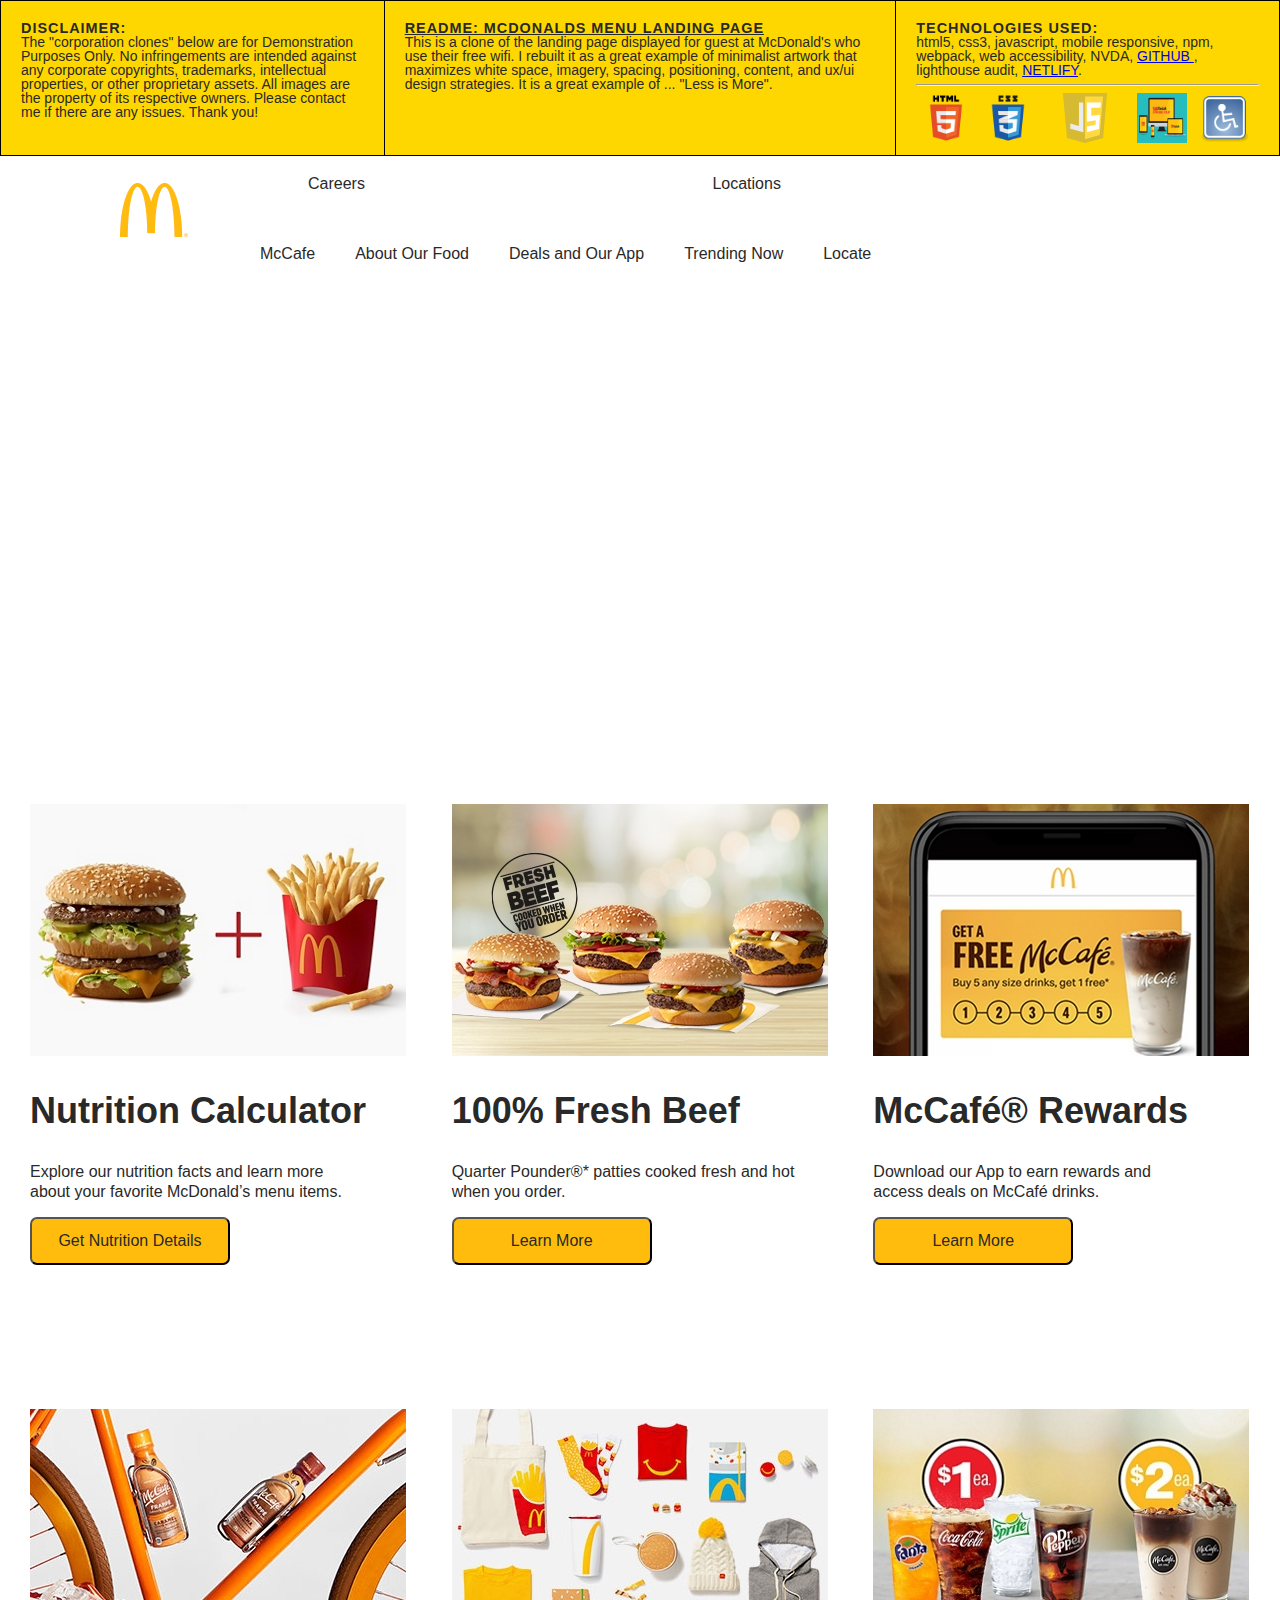
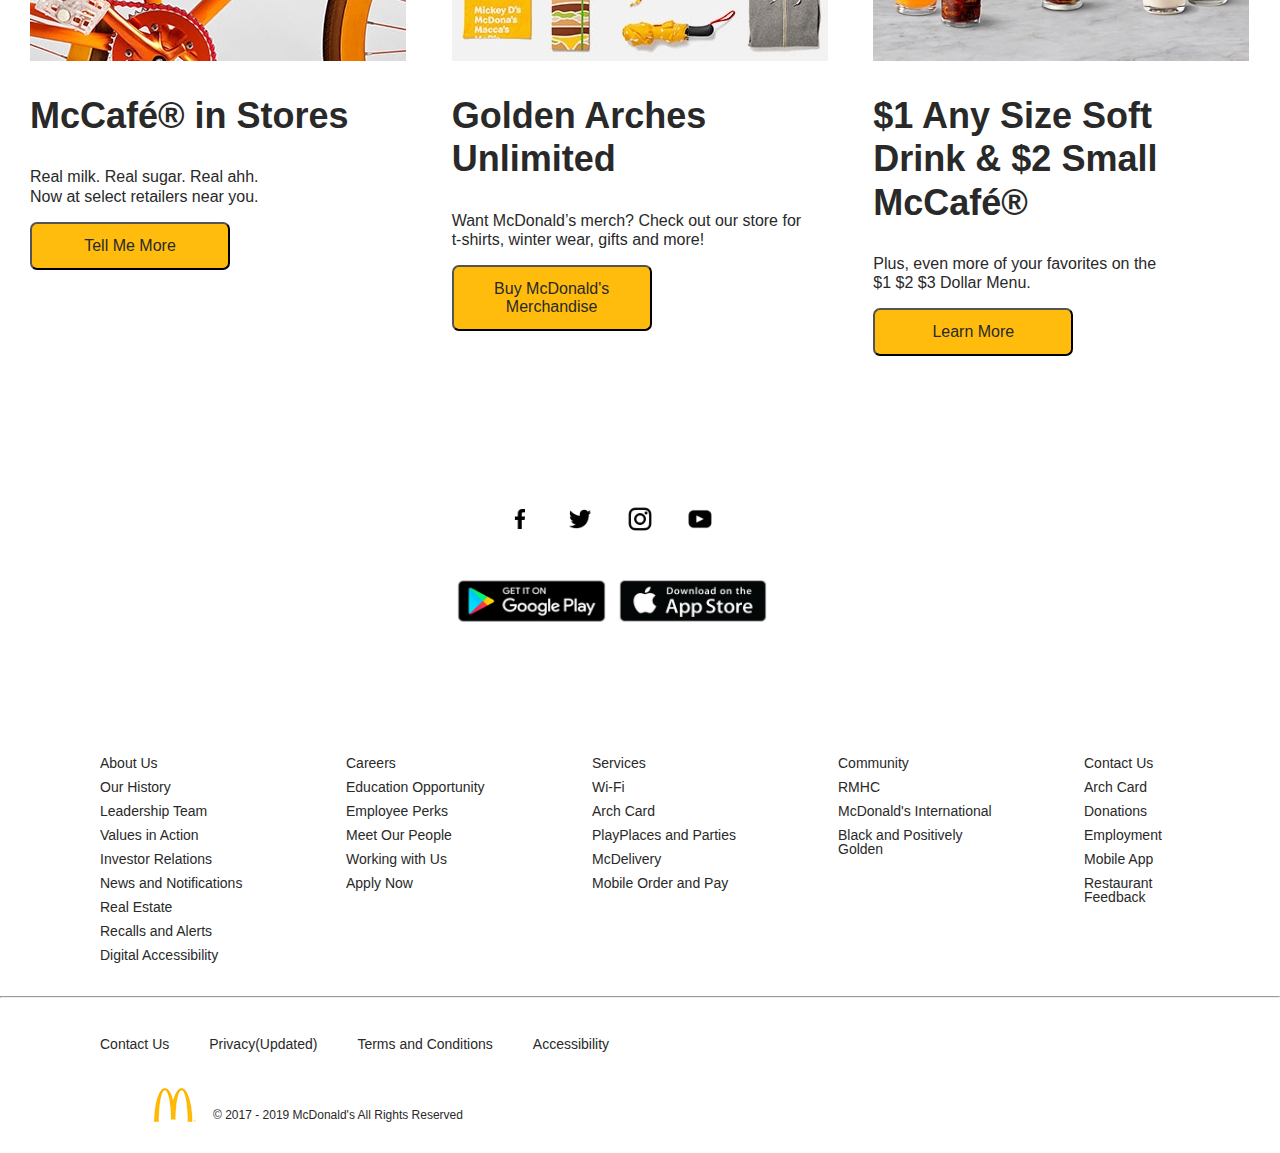
<file: index.html>
<!DOCTYPE html>
<html lang="en-US">
<head>
    <meta charset="utf-8">
    <meta name="viewport" content="width=device-width, initial-scale=1">
    <link rel="stylesheet" href="https://use.fontawesome.com/releases/v5.8.2/css/all.css" 
    integrity="sha384-oS3vJWv+0UjzBfQzYUhtDYW+Pj2yciDJxpsK1OYPAYjqT085Qq/1cq5FLXAZQ7Ay" 
    crossorigin="anonymous">
    <link rel="stylesheet" href="./public/css/main.css">     
                        <title>MCDONALDS MENU</title>
</head>


<body onload ="slider()">
<!-- begin disclaimer section -->
<tr>
    <td>
  <table tabindex="-1" class="disclaimer" width="100%" align="center" border="0" 
  cellspacing="0" cellpadding="0" style="background-color:gold; 
  text-align:left; margin:0; padding:0;">
  <tr>
      <td style="width:30%; text-align:left; 
      font-family:Arial, Helvetica, sans-serif; 
      font-size:14px; color:#292929;
      border:1px solid black; 
      padding:20px 20px 10px 20px; 
      vertical-align:auto;">
          <span style="font-weight:600; 
          font-size:.9rem; letter-spacing:1px;">
                DISCLAIMER: 
          </span>
          <br/>
          The "corporation clones" below are for Demonstration Purposes Only. No infringements are intended against any corporate copyrights, trademarks, intellectual properties, or other proprietary assets. All images are the property of its respective owners. Please contact me if there are any issues. Thank you!
      </td>  
      <td style="width:40%; text-align:left; 
      font-family:Arial, Helvetica, sans-serif; 
      font-size:14px; color:#292929;
      border:1px solid black; 
      padding:20px 20px 10px 20px; vertical-align:auto;">
            <span style="font-weight:600; 
            font-size:.9rem; letter-spacing:1px;
            text-decoration:underline;">
                  README: MCDONALDS MENU LANDING PAGE
            </span>
            <br/>
            This is a clone of the landing page displayed for guest at McDonald's who use their free wifi. I rebuilt it as a great example of minimalist artwork that maximizes white space, imagery, spacing, positioning, content, and ux/ui design strategies. It is a great example of ... "Less is More".
        </td>        
        <td style="width:30%; text-align:left; 
        font-family:Arial, Helvetica, sans-serif; 
        font-size:14px; color:#292929; 
        border:1px solid black; 
        padding:20px 20px 10px 20px; 
        vertical-align:auto;">
            <span style="font-weight:600; 
            font-size:.9rem; letter-spacing:1px;">
                  TECHNOLOGIES USED:
            </span>
            <br/>html5, css3, javascript, mobile responsive, npm, webpack, web accessibility, NVDA,
                  <a tabindex="-1" align="center" href="https://github.com/jerome-wilson-developer/landingpg_mcdonalds-menu" target="_blank">
                    GITHUB
                  </a>, lighthouse audit, 
                  <a tabindex="-1" href="https://mcdonalds-menu.netlify.com/" target="_blank">
                    NETLIFY</a>.
        <hr/>
        <a align="center" style="padding:5px 3px 5px 5px;">
          <img src="/public/img/icon-html5-png-128x128.png" 
          width="50" height="50" 
          alt="icon for html5"/>
        </a>
        <a align="center" style="padding:5px 3px 5px 5px;">
          <img src="/public/img/icon-css3-png-128x128.png" 
          width="50" height="50" 
          alt="icon for css3"/>
        </a>
        <a align="center" style="padding:2px 3px 5px 5px;">
          <img src="/public/img/tech-js-badge.svg" 
          width="80" height="50" 
          alt="icon for javascript"/>
        </a>
        <a align="center" style="padding:5px 3px 5px 5px;">
          <img src="/public/img/mobile-responsive-3devices-4.jpg" 
          width="50" height="50" 
          alt="icon for mobile responsive"/>
        </a>
        <a align="center" style="padding:5px 3px 5px 5px;">
          <img src="/public/img/icon-wai-aria-accessibility-png-128x128.png" 
          width="50" height="50" 
          alt="icon for web accessibility"/>
        </a>
    </td>
    </tr>
</table>
    </td>
</tr>
<!-- end disclaimer section -->
<!-- <hr/> -->
<!-- begin header navigation for the top-menu-1, top-menu-2, and the main-menu sections -->
<header tabindex="0" role="banner" class="header">
<!-- add mcdonald's golden arches logo -->
    <nav id="main-nav-wrapper" class="top-img-logo">
        <section role="logo">
            <a href="https://mcdonalds-menu.netlify.com/">                
                <img src="public/img/homepg-logo_108x108.jpg.png"/>
            </a>
        </section>
        <!-- begin top-menu-1 section -->
        <ul role="navigation" 
        aria-label="top-left-menu" 
        class="top-menu-1">
            <!-- <li style="color:gray">Language</li> -->
            <!-- <li style="color:gray">Sign Up for Email</li> -->
            <li><a href="https://careers.mcdonalds.com/main/">
                Careers
                </a>
            </li>
        </ul>
    <!-- end top-menu-1 section -->    
    <!-- begin top-menu-2 section -->
        <ul style="margin-left:300px;" role="navigation" 
        aria-label="top-right-menu" 
        class="top-menu-2">
            <li>
                <i class="fas fa-search" 
                style="margin-right: 20px;"></i>
            </li>
            <li>
                <a role="search" 
                href="https://www.mcdonalds.com/us/en-us/restaurant-locator.html" style="margin-left:-70px;">
                Locations
                </a>
            </li>
        </ul>
        <!-- end top-menu-2 section -->
    </nav>   


    <!-- begin main-menu section -->
    <nav class="main-menu">
        <ul role="navigation" aria-label = "main-menu">
            <li>
                <a role="link" href="https://www.mcdonalds.com/us/en-us/mccafe.html">
                    McCafe
                </a>
            </li>
            <li>
                <a role="link" href="https://www.mcdonalds.com/us/en-us/about-our-food.html">
                    About Our Food
                </a>
            </li>
            <li><a role="link" href="https://www.mcdonalds.com/us/en-us/deals.html">
            Deals and Our App</a></li>
            <li><a role="link" href="https://www.mcdonalds.com/us/en-us/whats-hot.html">
            Trending Now</a></li>
            <li><a role="link" href="https://www.mcdonalds.com/us/en-us/restaurant-locator.html">
            Locate</a></li>
        </ul>
    </nav>
</header>
<!-- end header navigation for the top-menu-1, top-menu-2, and the main-menu sections -->


<!-- begin placeholder for photo gallery slider -->
<section role="img" class="photo-gallery" 
style="margin:0px; padding:0px; text-align:center; 
transition:all .4s ease-in-out;">
<!-- .fade { opacity: 1; transition: opacity .25s ease-in-out;} -->
    <img id="slideshow" 
    width="" height="400" 
    alt=""/>
    <!-- alt="four images of mcdonald's menu items rotating"/> -->
</section>
<!-- end placeholder for photo gallery slider -->


<!-- begin the main-content section -->
<main id="main-content">
    <section role="main" class="row1to6-grid">
        <!-- begin two rows with six menu item choices section -->
        <div class="six-offers">
            <img class="img-row1" src="public/img/homepg_Nutrition_Calculator_760x508.jpg"
            alt="learn nutrition facts about menu items">
            <h2 class="h2header">
                Nutrition Calculator</h2>
            <p class="paragraph">
                Explore our nutrition facts and learn more 
                <br/>about your favorite McDonald’s menu items. 
            </p>
            <button><a href="https://www.mcdonalds.com/us/en-us/about-our-food/nutrition-calculator.html">
                Get Nutrition Details</a>
            </button>
        </div>        
        <div class="six-offers">
            <img class="img-row2" src="public/img/homepage_100-pure-beef.jpg"
            alt="learn nutrition facts about menu items">
            <h2 class="h2header">100% Fresh Beef</h2>
            <p class="paragraph">                        
                Quarter Pounder®* patties cooked fresh and hot 
                <br>when you order.
            </p>
            <button><a href="https://www.mcdonalds.com/us/en-us/about-our-food/fresh-beef.html">
                Learn More</a>
            </button>
        </div>
        <div class="six-offers">     
            <img class="img-row1" src="public/img/homepage_mccafe.jpg"
            alt="learn nutrition facts about menu items">
            <h2 class="h2header">
                McCafé® Rewards</h2>
            <p class="paragraph">
                Download our App to earn rewards and 
                <br/>access deals on McCafé drinks.  
            </p>
            <button><a href="https://www.mcdonalds.com/us/en-us/mccafe/rewards.html">
                Learn More</a>
            </button>
        </div>
        <div class="six-offers">               
            <img class="img-row2" src="public/img/homepg_StillLife_Bike_3col_376x252.jpg"
            alt="learn nutrition facts about menu items">
            <h2 class="h2header">McCafé® in Stores</h2>
            <p class="paragraph">
                Real milk. Real sugar. Real ahh. 
                <br/>Now at select retailers near you.
            </p>
            <button><a href="https://www.mcdonalds.com/us/en-us/mccafe-in-stores/on-the-go.html">
                Tell Me More</a>
            </button >
        </div>
        <div class="six-offers">
            <img class="img-row2" src="public/img/homepage_Golden-Arches.jpg"
            alt="learn nutrition facts about menu items">
            <h2 class="h2header">Golden Arches <br/>Unlimited</h2>
            <p class="paragraph">
                Want McDonald’s merch? Check out our store for 
                <br/>t-shirts, winter wear, gifts and more!
            </p>
            <button><a href="https://goldenarchesunlimited.com/">
                Buy McDonald's Merchandise</a>
            </button>
        </div>
        <div class="six-offers">            
            <div>
                <img class="img-row1" src="public/img/homepg_dollar_menu_760x508.jpg"
                alt="learn nutrition facts about menu items">
                <h2 class="h2header">$1 Any Size Soft Drink & $2 Small McCafé®</h2>
                <p class="paragraph">
                    Plus, even more of your favorites on the  
                    <br/>$1 $2 $3 Dollar Menu.
                </p>
                <button><a href="https://www.mcdonalds.com/us/en-us/full-menu/123dollarmenu.html">
                    Learn More</a>
                </button>
            </div>
        </div>
    </section>
    <!-- end two rows with six menu item choices section -->
    <!-- Begin social-media-icons-section and googleplay-apple-apps-download section -->
    <section class="six-social-media-icons">
        <!-- Begin 6-social-media-icons section -->        
        <ul class="six-footer-icon-links">
            <li class="six-footer-icon-links">
                <a role="link" href="http://facebook.com/McDonaldsUS" target="_blank">
                <img src="public/img/icons-black-no-bg-facebook.png" 
                width="40" height="40" alt="facebook-icon"/>
                </a>
            </li>
            <li class="6-footer-icon-links" style="padding:10px 10px;">
                <a role="link" href="https://twitter.com/intent/tweet?text=https://www.mcdonalds.com/us/en-us.html" target="_blank">
                <img src="public/img/icons-black-no-bg-twitter.png" 
                width="40" height="40" alt="twitter-icon"/>
                </a>
            </li>
            <li class="6-footer-icon-links" style="padding:10px 10px;">
                <a role="link" href="https://www.instagram.com/McDonalds/" target="_blank">
                <img src="public/img/icons-black-no-bg-instagram.png" 
                width="40" height="40" alt="instagram-icon"/>
                </a>
            </li>
            <li class="6-footer-icon-links" style="padding:10px 10px;">
                <a role="link" href="https://www.youtube.com/c/McDonalds" target="_blank">
                <img src="public/img/icons-black-no-bg-youtube.png" 
                width="40" height="40" alt="youtube-icon"/>
                </a>
            </li>
        </ul>
    </section>                   
    <!-- end 6-social-media-icons section -->   
    <!-- Begin googleplay-apple-download section -->
    <section role="complementary" 
    aria-label="begin google play and apple downloads choices" 
    class="two-download-icons">
        <article class="googleplay-apple-apps">
            <a role="link" href="https://play.google.com/store/apps/details?id=com.mcdonalds.app&hl=en">
                <img src="/public/img/badge-googleplay.png" 
                width="161" height="56" alt="googleplay-download"/>
            </a>        
            <a role="link" href="https://apps.apple.com/us/app/mcdonalds/id922103212">
                <img src="/public/img/badge-appleappstore.png" 
                width="161" height="56" alt="appleplay-download"/>
            </a>
        </article>
    <!-- end googleplay-apple-download section -->
    </section>
    <!-- end social-media-icons-section and googleplay-apple-apps-download section  -->
    </main>
    <!-- end the main-content section -->

<!-- begin footer section -->
<footer role="contentinfo" style="color:#292929; font-size:18px;">
    <section class="top-footer-menu">  
        <ul class="six-footer-menus">
            <li>
                About Us
            </li>
            <li>Our History</li>
            <li>Leadership Team</li>
            <li>Values in Action</li>
            <li>Investor Relations</li>
            <li>News and Notifications</li>
            <li>Real Estate</li>
            <li>Recalls and Alerts</li>
            <li>Digital Accessibility</li>
        </ul>
        <ul class="six-footer-menus" 
        style="color:#292929;">
            <li>
                Careers
            </li>
            <li>Education Opportunity</li>
            <li>Employee Perks</li>
            <li>Meet Our People</li>
            <li>Working with Us</li>
            <li>Apply Now</li>
        </ul>
        <ul class="six-footer-menus" 
        style="color:#292929;">
            <li>
                Services
            </li>
            <li>Wi-Fi</li>
            <li>Arch Card</li>
            <li>PlayPlaces and Parties</li>
            <li>McDelivery</li>
            <li>Mobile Order and Pay</li>
        </ul>
        <ul class="six-footer-menus" 
        style="color:#292929;">
            <li>
                Community
            </li>
            <li>RMHC</li>
            <li>McDonald's International</li>
            <li>Black and Positively Golden</li>
        </ul>
        <ul class="six-footer-menus" 
        style="color:#292929;">
            <li>
                Contact Us
            </li>
            <li>Arch Card</li>
            <li>Donations</li>
            <li>Employment</li>
            <li>Mobile App</li>
            <li>Restaurant <br/>Feedback</li>
        </ul>
    </section>
<hr/>
    <section class="main-footer-section" 
    style="color:#292929;">
        <ul class="main-footer-menu">
            <li><a href="https://www.mcdonalds.com/us/en-us/contact-us.html">
                Contact Us</a></li>
            <li><a href="https://www.mcdonalds.com/us/en-us/privacy.html">
                Privacy(Updated)</a></li>
            <li><a href="https://www.mcdonalds.com/us/en-us/terms-and-conditions.html">
                Terms and Conditions</a></li>
            <li><a href="https://www.mcdonalds.com/us/en-us/accessibility.html">
                Accessibility</a></li>
        </ul>
    </section>
    <section class="copyright" style="color:#292929;">
        <a role="link" href="https://mcdonalds-menu.netlify.com/">        
            <img class="img-logo" 
            src="./public/img/homepg-logo_48x48.png" 
            alt="mcdonalds-logo"/>
        </a>
        <p style="font-size:12px; margin-top:28px;">
            © 2017 - 2019 McDonald's All Rights Reserved
        </p>
    </section>
</footer>
<!-- end footer section -->  
<!-- begin javascript function to run the slideshow on page load -->
<script type="text/javascript">
        var i = 0;
        function change_image(){
            document.getElementById("slideshow").src = 
            "public/img-slider/image"+(i++ % 4)+".jpg";
        }
        function slider(){
            setInterval(change_image, 2200);
        }    
</script>
<!-- end javascript function to run the slideshow on page load -->

</body>
</html>
</file>
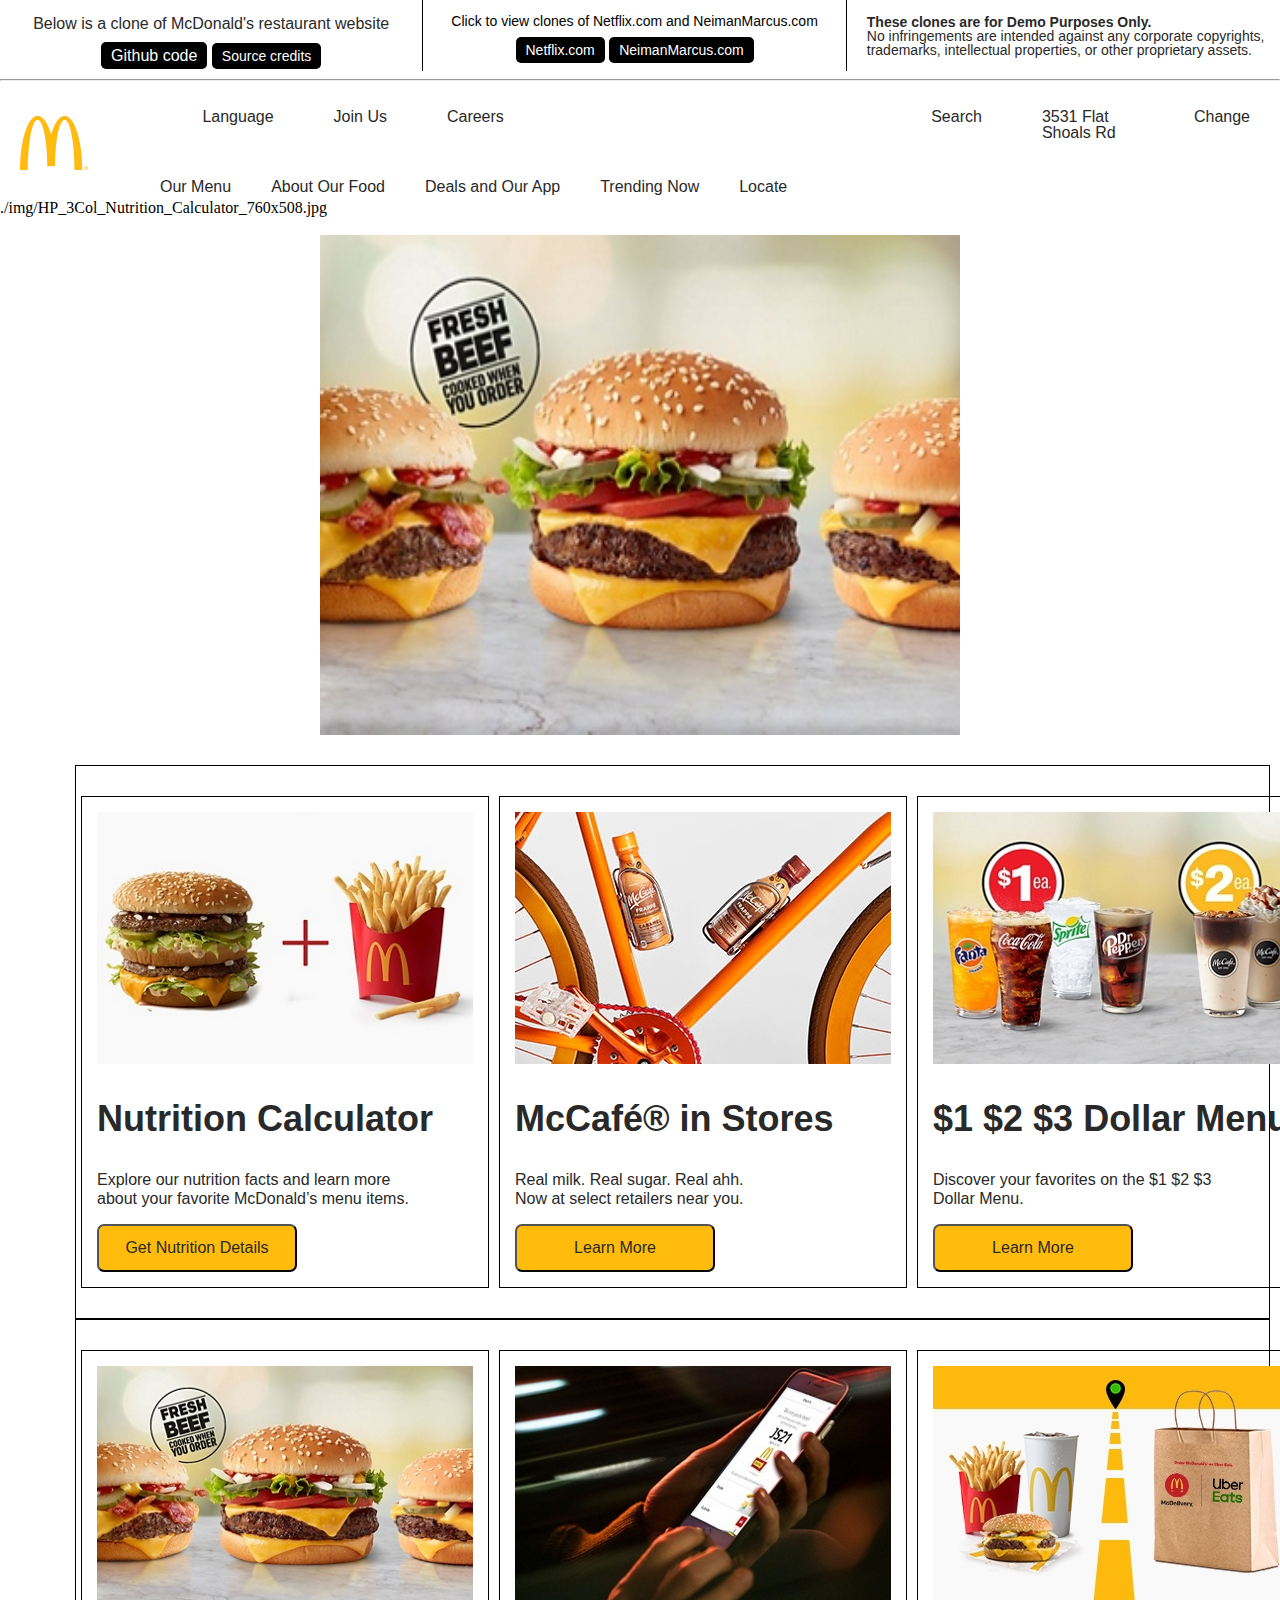
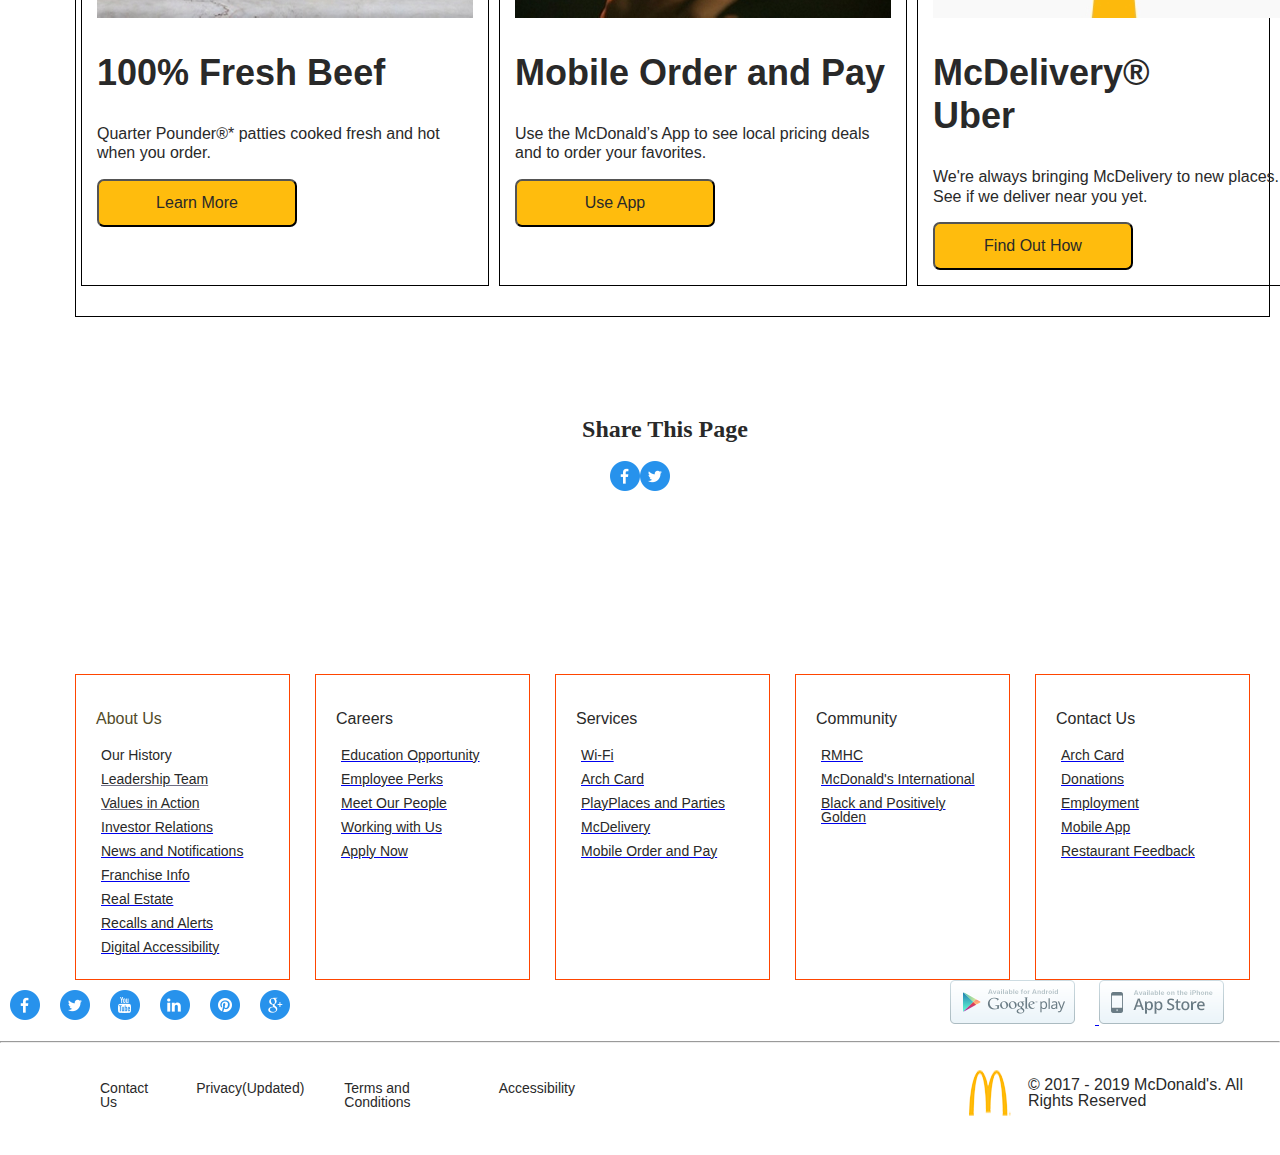
<file: public/index-OCT30WED.html>
<!DOCTYPE html>
<html>
<head>
    <meta charset="utf-8">
    <meta name="viewport" content="width=device-width, initial-scale=1">    
        <title>McDonald's Clone Landing Page</title>
    <link rel="stylesheet" href="https://use.fontawesome.com/releases/v5.8.2/css/all.css" 
    integrity="sha384-oS3vJWv+0UjzBfQzYUhtDYW+Pj2yciDJxpsK1OYPAYjqT085Qq/1cq5FLXAZQ7Ay" 
    crossorigin="anonymous">
    <link rel="stylesheet" href="./css/main.css">

<style type="text/css">
div#slideshow{
    /* width:100%; */
    height:500px;
    /* background-color:gray; */
    /* margin-left:300px; */
    background-color:#ffff00;

    display:flex;
    justify-content:center;
    /* text-align:center; */
}
img.slide{
    display:none;
}
img.slide{
    display:none;
}
img.slide:nth-child(1){
    display:block;
    
    /* text-align:center; */
}


#main-content{
    margin-top:30px;
    /* border:1px solid black; */
    /* background-color:#ffff00; */
}
.h2header{    
    font-family:Arial, Helvetica, sans-serif;
    font-weight:bolder;
    font-size: 2.25rem;
    line-height: 1.2;
    color:#292929;
}
.paragraph{
    font-family:Arial, Helvetica, sans-serif;
    font-weight:400;
    line-height: 1.2;
    color:#292929;
    /* font-size: 1.5rem; */
}
.six-offers{
    color:#292929;
    padding:15px 15px;
    margin:30px 5px;
    border:1px solid #000000;
}
.row1-3columns{
    display:flex;
    flex-direction:row;
    justify-content:space-evenly;
    margin-left:65px;
    border:1px solid #000000;
}
.row2-3columns{
    display:flex;
    flex-direction:row;
    justify-content:space-evenly;
    margin-left:65px;
    border:1px solid #000000;
}
/* .row3-3columns{
    display:flex;
    flex-direction:row;
    justify-content:space-evenly;
    margin-left:65px;
    border:1px solid #000000;
} */


.six-footer-menus{
    border:orangered 1px solid; 
    margin-left:25px;
    padding:70px 70px;
    /* width:100%; */
    /* font-size:18px; */
}
        .six-footer-menus-links{
            color:#6F6F86; 
            font-size:18px;
        }

</style>
</head>


<body>
<div id="main-wrapper">   

<!--htmls5 semantic-compatible 'role landmarks' aid accessibility devices-->
<!-- <header role="banner"> <nav role="navigation"> <a href="/"></a>
<br><main id="maincontent" role="main"> -->
<!--the aria-label and role points to the mapbox api-->
<!-- <br><section id="map-container" aria-label="mapbox maps" role="application">
<br><div id="map"></div>
<br></section>
<br><div class="filter-options" role="searchbox"></div>
<div class="filter-options" role="searchbox"> -->

<!--htmls5 semantic-compatible 'aria-labels' aid accessibility devices-->

<!--htmls5 semantic-compatible 'aria-labels' aid accessibility devices-->
<!-- <select id="neighborhoods-select" name="neighborhoods" aria-label="select restaurant by neighborhood" onchange="updateRestaurants()">
<option value="all">All Neighborhoods</option>
</select>           
<select id="cuisines-select" name="cuisines" aria-label="select restaurant by neighborhood" onchange="updateRestaurants()">
<option value="all">All Cuisines</option>
</select>
</div>
<ul id="restaurants-list"></ul>
</section> -->
    
<!-- begin disclaimer announcing no intent of mcdonald proprietary infringements --> 
<section style="display:flex; margin:0; padding:0;">

    <article style="width:33%; text-align:center; font-family:Arial, Helvetica, sans-serif; margin:0; padding:0; border-right:1px solid black;"> 
        <div>
            <p style="font-size:14x; font-family:Arial, Helvetica, sans-serif;color:#292929;">
                Below is a clone of McDonald's restaurant website
            </p>
                <a href="https://github.com/jerome-wilson-developer/personal-brand-portfolio" style="font-size:14; padding:5px 10px; text-decoration:none; color:white; background-color:#000000; border-radius:5px;">Github code</a> 
            
                <a href="https://www.mcdonalds.com/us/en-us.html" style="font-size:14px; padding:5px 10px; text-decoration:none; color:white; background-color:#000000; border-radius:5px;">Source credits</a>

                
        </div>
    </article>

<!-- add 3 links to showcase 3 more clones of corporate websites -->
<article style="width:33%; text-align:center; font-family:Arial, Helvetica, sans-serif; margin:0; padding:0; border-right:1px solid black;"> 
    <div>
        <p style="font-size:14px; font-family:Arial, Helvetica, sans-serif;color:#000000;">
            Click to view clones of Netflix.com and NeimanMarcus.com
        </p>
        <a href="https://jerome-wilson-developer.github.io/clone-Netflix/" style="font-size:14px; padding:5px 10px; text-decoration:none; color:white; background-color:black; border-radius:5px;">Netflix.com</a>

        <a href="https://wordpress.com/" style="font-size:14px; padding:5px 10px; text-decoration:none; color:white; background-color:black; border-radius:5px;">NeimanMarcus.com</a>

            
    </div>
</article>
<!-- <div style="width:30%; text-align:center; font-family:Arial, Helvetica, sans-serif; border-right:1px solid black;">  -->
    <!-- <div> -->
        <!-- <article>
            <div>                
            <p style="font-size:14px; font-family:Arial, Helvetica, sans-serif;color:#000000;">
                <br>
                <a href="https://jerome-wilson-developer.github.io/clone-Netflix/" style="padding:0px; text-decoration:none; color:mediumblue; background-color:#FFBC0D; border:1px solid #0000ff; border-radius:5px;">clone: Netflix.com</a>

                <a href="https://wordpress.com/" style="padding:0px; text-decoration:none; color:mediumblue; background-color:#FFBC0D; border:1px solid #0000ff; border-radius:5px;">clone: Wordpress.com</a>
            </div>
        </article> -->
    <!-- </div> -->

    <!-- <div style="width:100%;"> -->
<article style="width:33%; text-align:left; font-family:Arial, Helvetica, sans-serif;"> 
        <div style="width:100%; padding:15px 20px 0px 20px;">
            <p style="margin-top:0px; font-size:14px; font-weight:500; font-family:Arial, Helvetica, sans-serif;color:#292929;"><span style="font-size:14px; font-weight:600; font-family:Arial, Helvetica, sans-serif;color:#292929;">These clones are for Demo Purposes Only.</span> 
            <br>No infringements are intended against any corporate copyrights, trademarks, intellectual properties, or other proprietary assets.

            </p>
        </div> 
</article> 

</section>
<!-- end disclaimer announcing no intention of mcdonald proprietary infringements -->

<div><hr/></div>


<!-- begin navigation for the top-menu-1, top-menu-2, and the main-menu -->
<!-- add mcdonald's golden arches logo -->
<nav id="main-nav-wrapper">
    <div class="top-img-logo">
        <section>
            <img src="img/homepg-logo_108x108.jpg.png" />./img/HP_3Col_Nutrition_Calculator_760x508.jpg
        </section>
    </div>
    
    <!-- begin top-menu-1 section -->
        <ul class="top-menu-1">
            <a href="#"><li>Language</li></a>
            <a href="#"><li>Join Us</li></a>
            <a href="#"><li>Careers</li></a>
        </ul>
    <!-- end top-menu-1 section -->
    
    <!-- begin top-menu-2 section -->
        <ul class="top-menu-2">
            <a href="#"><li>Search</li></a>
            <a href="#"><li>3531 Flat Shoals Rd</li></a>
            <a href="#"><li>Change</li></a>
        </ul>
    <!-- end top-menu-2 section -->
</nav>
   
<!-- begin main-menu section -->
<nav class="main-menu">
    <ul>
        <a href="#"><li>Our Menu</li></a>
        <a href="#"><li>About Our Food</li></a>
        <a href="#"><li>Deals and Our App</li></a>
        <a href="#"><li>Trending Now</li></a>
        <a href="#"><li>Locate</li></a>
    </ul>
</nav>
<!-- end main-menu section -->
<!-- end navigation for the top-menu-1, top-menu-2, and the main-menu sections -->


<!-- begin the header-section container for the photo gallery slider -->
<!-- <section style="padding:20px 20px 20px 95px; text-align:center;"> -->
    <div id="slideshow" style="background-color:#ffffff;">
        <img class="slide" src="img/slide-1.jpg" width="50%" height="500px" text-align:center; />
        <img class="slide" src="img/slide-2.jpg" width="50%" height="500px" />
        <img class="slide" src="img/slide-3.jpg" width="50%" height="500px" />
        <img class="slide" src="img/slide-4.jpg" width="50%" height="500px" />
        <img class="slide" src="img/slide-5.jpg" width="50%" height="500px" />
    </div>
        <!-- .hero-image {
        background-image: url("photographer.jpg"); /* The image used */
        background-color: #cccccc; /* Used if the image is unavailable */
        height: 500px; /* You must set a specified height */
        background-position: center; /* Center the image */
        background-repeat: no-repeat; /* Do not repeat the image */
        background-size: cover; /* Resize the background image to cover the entire container -->       
    <!-- <img class="img-header" src="./img/3Col_Fresh_Beef_760x508.jpg">        
        <div style="text-align:left; margin-left:300px;">
        <h1>McDelivery with Uber Eats</h1>
        <p>Delivering happiness - and all of your McDonald's 
        <br/>favorites - right to your doorstep
        </p>
        <button>Get Uber Eats</button>
        <p> 
            *At participating McDonald's. Value menu and promotional pricing not valid for delivery. 
            <br/>Delivery prices may be higher than at restaurants. Uber Eats delivery fee, service fee and 
            <br/>small order fee apply. See Uber Eats app for details. </p>
        <div style="font-size:28px; color:#0000ff; margin-left:20px;">build a photo gallery slider for 6 menu items</div>
        </div> -->
    </section>
    <!-- </header> -->
<!-- end the header-section container for the photo gallery slider -->


<!-- begin the main-content section -->
<main id="main-content">
    <section class="row1-3columns">
        <!-- begin row1-3columns-six-offers section -->
        <div class="six-offers">
            <img class="img-row1" src="img/homepg_Nutrition_Calculator_760x508.jpg">
            <h2 class="h2header">Nutrition Calculator</h2>
            <p class="paragraph">
                Explore our nutrition facts and learn more 
                <br/>about your favorite McDonald’s menu items. 
            </p>
            <button><a href="/public/home-content-pages/nutrition-calculator.html">Get Nutrition Details</a></button>
        </div>
        <div class="six-offers">     
            <img class="img-row1" src="img/homepg_StillLife_Bike_3col_376x252.jpg">
            <h2 class="h2header">McCafé® in Stores</h2>
            <p class="paragraph">
                Real milk. Real sugar. Real ahh. 
                <br/>Now at select retailers near you. 
            </p>
            <button><a href="/public/home-content-pages/on-the-go.html">Learn More</a></button>
        </div>
        <div class="six-offers">      
            <img class="img-row1" src="img/homepg_dollar_menu_760x508.jpg">
            <h2 class="h2header">$1 $2 $3 Dollar Menu</h2>
            <p class="paragraph">
                Discover your favorites on the $1 $2 $3 
                <br/>Dollar Menu.
            </p>
            <button><a href="/public/home-content-pages/123dollarmenu.html">Learn More</a></button>
        </div>
    </section>
    <!-- begin row1-3columns-six-offers section -->

    <!-- begin row1-3columns-six-offers section -->
    <section class="row2-3columns">
        <div class="six-offers">
            <img class="img-row2" src="img/homepg_Fresh_Beef_760x508.jpg">
            <h2 class="h2header">100% Fresh Beef</h2>
            <p class="paragraph">                        
                Quarter Pounder®* patties cooked fresh and hot 
                <br>when you order.
            </p>
            <button><a href="/public/home-content-pages/fresh-beef.html">Learn More</a></button>
        </div>
        <div class="six-offers">                  
            <img class="img-row2" src="img/homepg_Mobile_Ordering_760x508.jpg">
            <h2 class="h2header">Mobile Order and Pay</h2>
            <p class="paragraph">
                Use the McDonald’s App to see local pricing deals 
                <br/>and to order your favorites.
            </p>
            <button><a href="/public/home-content-pages/mobile-order-and-pay.html">Use App</a></button>
        </div>
        <div class="six-offers">
            <img class="img-row2" src="img/homepg_McDelivery_Desktop_3Col_376x252_1.jpg">
            <h2 class="h2header">McDelivery® <br/>Uber</h2>
            <p class="paragraph">
                We're always bringing McDelivery to new places. 
                <br/>See if we deliver near you yet.
            </p>
            <button><a href="/public/home-content-pages/mcdelivery.html">Find Out How</a></button>
        </div>
    </section>
    <!-- end the six-offers section -->
</main>

    
    <section class="share-this-page">
        <div">
            <div style="margin-left:50px; color:#292929; text-align:center;">
                <h2>Share This Page</h2>
            </div>
                <ul style="display:flex; flex-direction: row; justify-content: center; padding-bottom:130px;">
                <li><a class="share-this-page" aria-label="Share this page on facebook" href="https://facebook.com/sharer/sharer.php?u=https://www.mcdonalds.com/us/en-us.html" target="_blank" alt="facebook-icon-share-this-page"><img src="img/icon_facebook_icon.png" alt="twitter_icon"/></a></li>
                <li><a class="#" aria-label="Share this page on Twitter" href="https://twitter.com/intent/tweet?text=https://www.mcdonalds.com/us/en-us/about-our-food/nutrition-calculator.html" target="_blank" alt="twitter-icon-share-this-page"><img src="img/icon_twitter_icon.png" alt="twitter_icon"/></a></li>
            </ul>                 
        </div>
    </section> 



<footer>
    <section class="top-footer-menu" style="padding-right:30px;">
        <!-- <ul class="six-footer-menus" style="border:orangered 1px solid; padding-left:50px;"> -->
        <ul class="six-footer-menus">
            <p style="color:#524B29; font-size:;">About Us</p>
            <a><li>Our History</li></a>
            <a class="six-footer-menus-links" href="#"><li>Leadership Team</li></a>
            <a href="#" class="six-footer-menus-links"><li>Values in Action</li></a>
            <a href="#"><li>Investor Relations</li></a>
            <a href="#"><li>News and Notifications</li></a>
            <a href="#"><li>Franchise Info</li></a>
            <a href="#"><li>Real Estate</li></a>
            <a href="#"><li>Recalls and Alerts</li></a>
            <a href="#"><li>Digital Accessibility</li></a>
        </ul>
        <ul class="six-footer-menus">
            <p>Careers</p>
            <a href="#"><li>Education Opportunity</li></a>
            <a href="#"><li>Employee Perks</li></a>
            <a href="#"><li>Meet Our People</li></a>
            <a href="#"><li>Working with Us</li></a>
            <a href="#"><li>Apply Now</li></a>
        </ul>
        <ul class="six-footer-menus">
            <p>Services</p>
            <a href="#"><li>Wi-Fi</li></a>
            <a href="#"><li>Arch Card</li></a>
            <a href="#"><li>PlayPlaces and Parties</li></a>
            <a href="#"><li>McDelivery</li></a>
            <a href="#"><li>Mobile Order and Pay</li></a>
        </ul>
        <ul class="six-footer-menus">
            <p>Community</p>
            <a href="#"><li>RMHC</li></a>
            <a href="#"><li>McDonald's International</li></a>
            <a href="#"><li>Black and Positively Golden</li></a>
        </ul>
        <ul class="six-footer-menus">
            <p href="#">Contact Us</p>
            <a href="#"><li>Arch Card</li></a>
            <a href="#"><li>Donations</li></a>
            <a href="#"><li>Employment</li></a>
            <a href="#"><li>Mobile App</li></a>
            <a href="#"><li>Restaurant Feedback</li></a>
        </ul>
    </section>



<!-- Begin social-media-icons-section and googleplay-apple-apps-download section -->
<section class="6-social-media-icons">

        <!-- Begin 6-social-media-icons section -->
        
        <ul class="6-social-media-icons" align="left" style="display:flex; flex-direction:row;">
                <li class="6-footer-icon-links" style="padding:10px 10px;"><a href="http://facebook.com/McDonaldsUS" target="_blank">
                    <img src="./img/icon_facebook_icon.png" alt="facebook-icon"/>
                </a></li>                
                <li class="6-footer-icon-links" style="padding:10px 10px;"><a href="https://twitter.com/intent/tweet?text=https://www.mcdonalds.com/us/en-us.html" target="_blank">
                    <img src="./img/icon_twitter_icon.png" alt="facebook-icon"/>
                </a></li>
                <li class="6-footer-icon-links" style="padding:10px 10px;"><a href="https://www.youtube.com/c/McDonalds" target="_blank">
                    <img src="./img/icon_youtube_icon.png" alt="facebook-icon"/>
                </a></li>
                <li class="6-footer-icon-links" style="padding:10px 10px;"><a href="https://www.instagram.com/McDonalds/" target="_blank">
                    <img src="./img/icon_inkedin_icon.png" alt="facebook-icon"/>
                </a></li>
                <li class="6-footer-icon-links" style="padding:10px 10px;"><a href="https://mcdonalds.tumblr.com/" target="_blank">
                    <img src="./img/icon_pinterest_icon.png" alt="facebook-icon"/>
                </a></li>
                <li class="6-footer-icon-links" style="padding:10px 10px;"><a href="https://open.spotify.com/user/mcdonalds" target="_blank">
                    <img src="./img/icon_google_icon.png" alt="facebook-icon"/>
                </a></li>
            </ul>
        
        
                
                    
        
                   
        <!-- end 6-social-media-icons section -->
        
        
        <!-- Begin googleplay-apple-download section -->
                <div class="googleplay-apple-apps" style="margin-left:650px;">
                    <a href="https://play.google.com/store/apps/details?id=com.mcdonalds.app&hl=en">
        
                        <img src="./img/icon_playstore.png" alt="googleplay-download" style="margin-right:20px;"/>
                        <!-- <img src="fa-googleplay" alt="googleplay-download" style="margin-right:20px;"/> -->
                    </a>
                    <a href="https://apps.apple.com/us/app/mcdonalds/id922103212">
                        <img src="./img/icon_appstore.png" alt="appleplay-download" style="margin-right:20px;"/>
                        <!-- <img src="https://apps.apple.com/us/app/mcdonalds/id922103212" alt="appleplay-download"/> -->
                    </a>
                </div>
        <!-- end googleplay-apple-download section -->
            </section>
        <!-- end social-media-icons-section and googleplay-apple-apps-download section  -->

    <hr/>

    <section class="main-footer-section">
        <ul class="main-footer-menu" style="width:100%;">
            <a href="#"><li>Contact Us</li></a>
            <a href="#"><li>Privacy(Updated)</li></a>
            <a href="#"><li>Terms and Conditions</li></a>
            <a href="#"><li>Accessibility</li></a>
        </ul>
        <div class="copyright" style="width:100%;">
            <img class="img-logo" src="img/homepg-logo_48x48.png" style="margin-left:220px;" />
            <p>© 2017 - 2019 McDonald's. All Rights Reserved</p>
        </div>
    </section>
</footer>

    </div> 
</body>
</html>
</file>
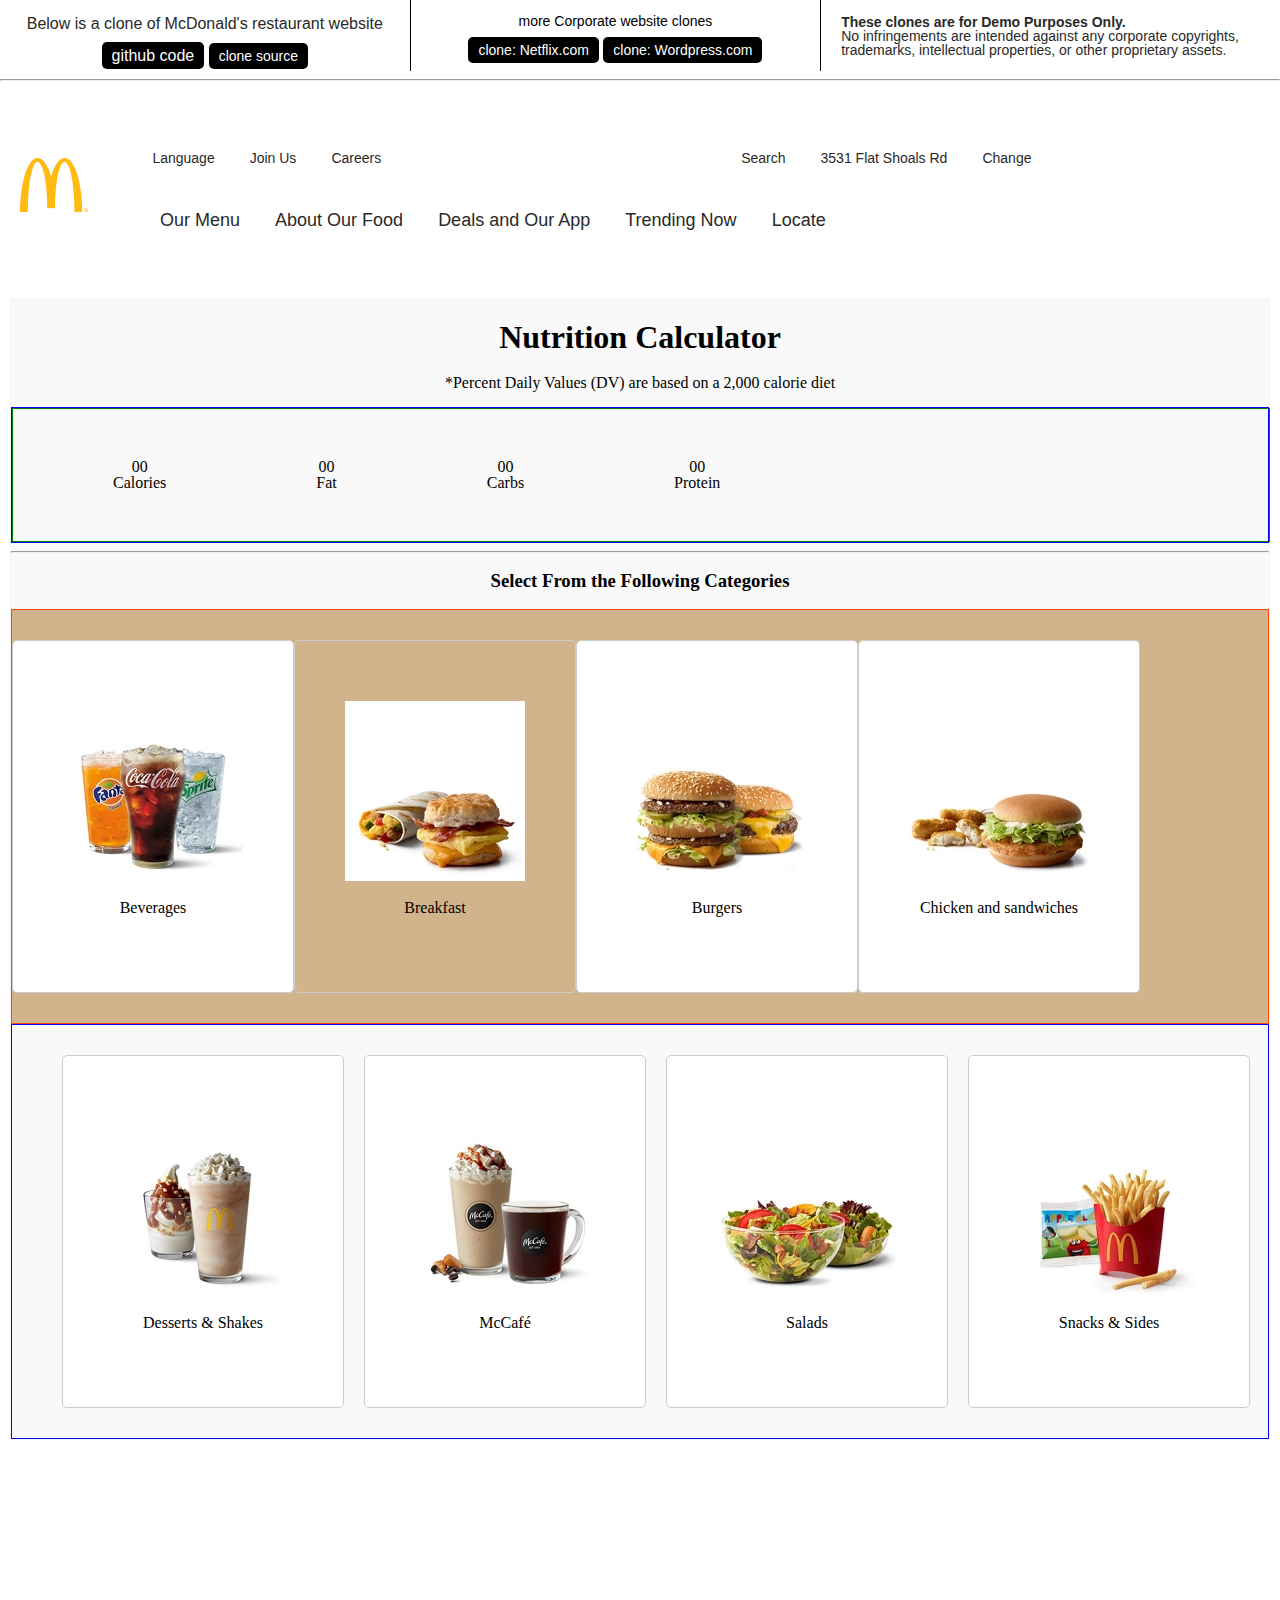
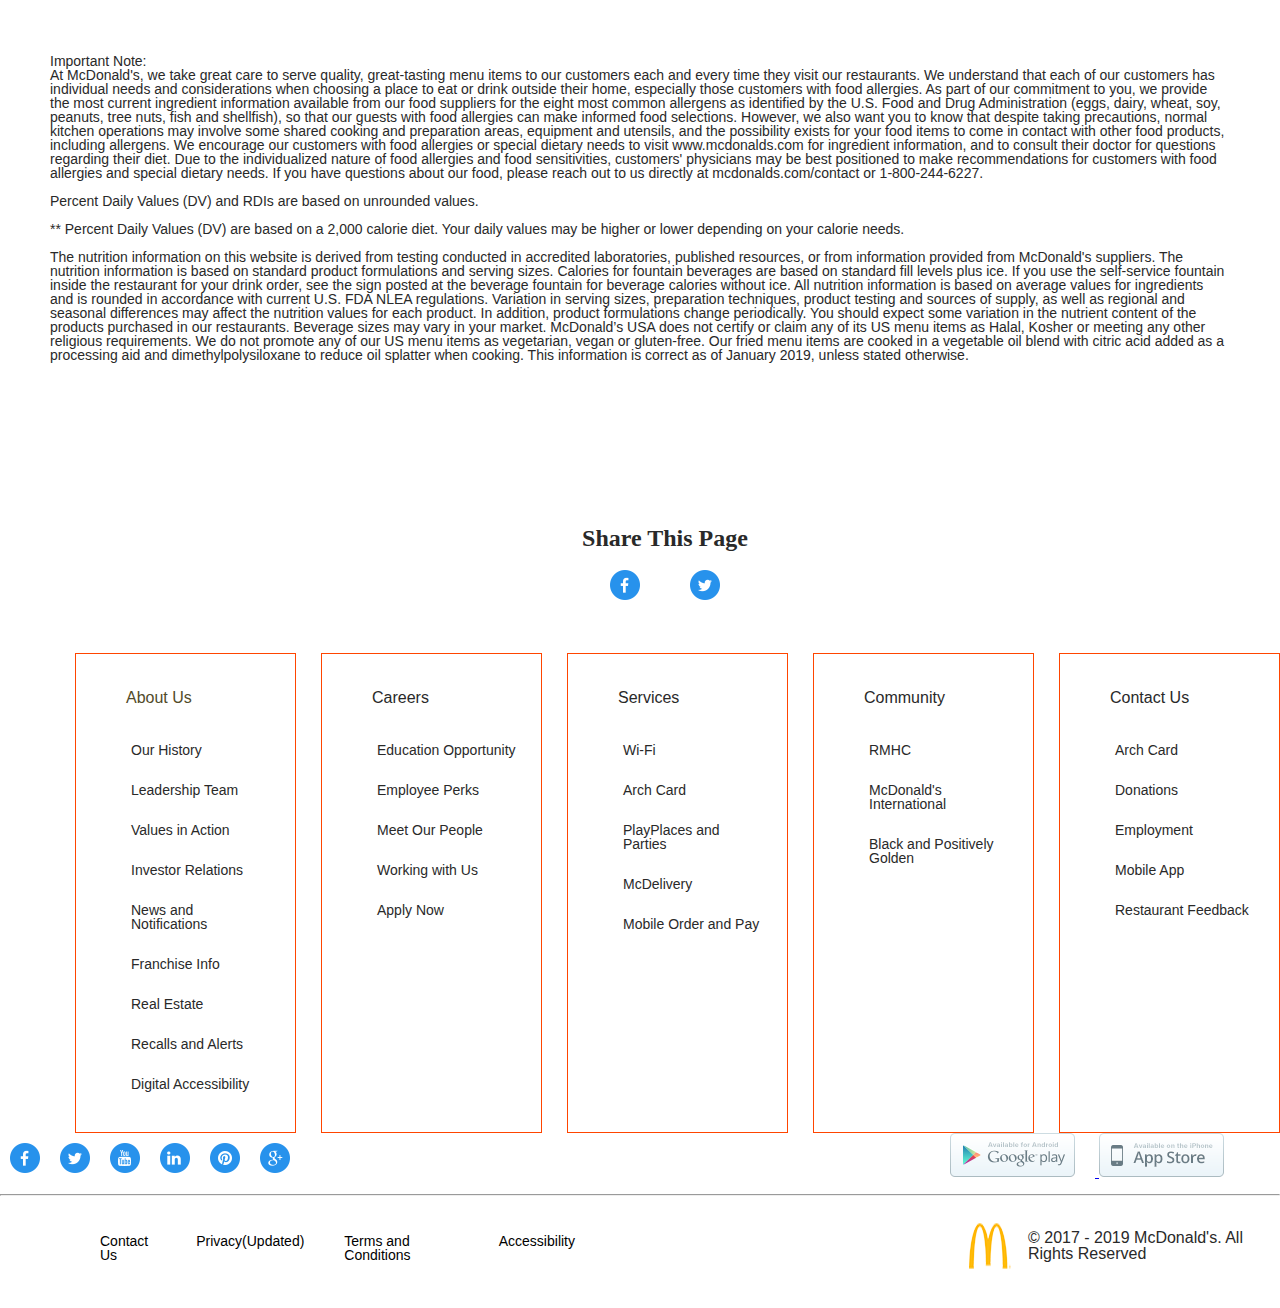
<file: public/nutrition-calculator.html>
<!DOCTYPE html>
<html>
<head>
    <meta charset="utf-8">
    <meta name="viewport" content="width=device-width, initial-scale=1">    
        <title>McDonald's Clone Landing Page</title>
    <link rel="stylesheet" href="https://use.fontawesome.com/releases/v5.8.2/css/all.css" 
    integrity="sha384-oS3vJWv+0UjzBfQzYUhtDYW+Pj2yciDJxpsK1OYPAYjqT085Qq/1cq5FLXAZQ7Ay" 
    crossorigin="anonymous">
    <link rel="stylesheet" href="./css/main.css">

<style type="text/css">
body{
    margin:0;
    padding:0;
    background-color:#ffffff;
}
/*
begin styling for the header container: nav.css: the main menu, the two top menus, and the logo
*/
#main-nav-wrapper{
    height:60px;
    display:flex;    
    /* font-size:16px; */
    margin-top:50px;
}
/* styling for the logo-image */
.top-img-logo{
    width:8%;
}
.nav-section{
    /* width:90%; */
    /* border:1px solid blue; */
}
.top-menu-1{
    width:50%;
    /* border:1px solid green; */
}
.top-menu-1{
    width:100%;
    display:flex;
    flex-direction:row;
    margin-left:30px;
}
.top-menu-1 li{
    padding:20px 15px 20px 20px;
    /* padding-left:30px; */
    font-size:14px;
}
.top-menu-1 a{
    text-decoration:none;
    color:#292929;
    font-family:sans-serif;
    cursor:grabbing;
}
.top-menu-2{
    width:50%;
    /* border:1px solid purple; */
}
.top-menu-2{
    width:100%;
    display:flex;
    flex-direction:row;
    margin-left:30px;  
    /* border:1px solid orangered; */
}
.top-menu-2 li{
    padding:20px 15px 20px 20px;
    font-size:14px;
}
.top-menu-2 a{
    text-decoration:none;
    color:#292929;
    font-family:sans-serif;
    cursor:grabbing;
}
.main-menu{
   /* border:1px solid blue; */
    margin-bottom:20px;
    margin-left:140px;
}
.main-menu ul{
    display:flex;
    flex-direction:row;
    justify-content:center;
    justify-content:flex-start;
}
.main-menu li{
    list-style-type:none;
    color:#292929;
    padding:20px 15px 20px 20px;
    font-size:18px;
}
.main-menu a{
    text-decoration:none;
    color:#292929;
    font-family:sans-serif;
    cursor:grabbing;
}
/*
end styling for the header container: nav.css: the main menu, the two top menus, and the logo
*/


footer{
    background-color:#ffffff;
    /* display:flex; */        
    /* border:1px solid orange; */
}
.share-this-page{
    /* padding:50px 20px; */
    text-align:center;
    color:orange;
    /* border:1px solid orange; */
    margin:50px 50px;
}
footer section{
    /* margin:20px 20px; */
    /* width:100%; */
    display:flex;
    flex-direction:row;
    /* padding:30px 30px; */
    /* justify-content:space-around; */
    /* margin-left:20px; */
    /* justify-content:space-around; */
    /* border:1px solid blue; */
}
.six-footer-menus{
    width:100%;
    padding:20px 20px;
    /* border:1px solid green; */
}
.six-footer-menus ul{
    padding:0px;
    /* padding:30px 30px; */
    /* border:1px solid blue; */
}
.six-footer-menus li{
    list-style-type:none;
    font-size:14px;
    font-weight:500;
    /* border:1px solid red; */
    text-decoration:none;
    color:#292929;
    font-family:Helvetica;
}
.six-footer-menus a{
    padding:0;
    text-decoration:none;
    padding:5px 5px;

    font-size:14px;
    font-weight:500;
    /* border:1px solid red; */
    text-decoration:none;
    color:#292929;
    font-family:Helvetica;
}
/* Begin the main footer menu @the bottom of page */
.main-footer-section{
    display:flex;    
    /* border:1px solid blue; */
}
.main-footer-menu{
    /* width:70%; */
    display:flex;
    /* padding:50px 50px; */
    /* text-decoration:none; */
    /* list-style-type:none; */
} 
.main-footer-menu li{
    font-size:14px;
    font-weight:500;
    /* border:1px solid red; */
    text-decoration:none;
    color:#292929;
    font-family:Helvetica;
    padding:20px 20px;
    color:black;
    /* list-style:none; */
}
.main-footer-menu a{
    font-size:14px;
    font-weight:500;
    /* border:1px solid red; */
    text-decoration:none;
    color:#292929;
    font-family:Helvetica;
    text-decoration:none;
    /* list-style-type:none; */
    /* color:black; */
}
.copyright{
    display:flex;
    /* width:30%; */
}
/* End the main footer menu @the bottom of page */



/* #main-content{
    margin-top:30px;
    background-color:#f9f9f9;
}
.calculator{
    display:flex;
    flex-direction:row;
    text-align:center;
}
.paragraph{
    font-family:Arial, Helvetica, sans-serif;
    font-weight:400;
    line-height: 1.2;
    color:#292929;
}
.calorie-diet{
    color:#292929;
    padding:0px 30px;
    margin:20px 32px;
    border:1px solid #333333;
    border-radius:5px;
    background-color:#ffffff;
}
.img-row1{
    margin:0px 0px 118px;
    padding:0px 30px;
}
.imgTitle{
    columns: #333333;
    font-size:16px;
    font-family:Arial, Helvetica, sans-serif;
    text-align:center;
}
.row-4columns{
    display:flex;
    flex-direction:row;
    padding:30px 30px;
}
.important-notes{
    font-size:12px; 
    padding:5px 50px; 
    color:grey; 
    font-family:Arial, Helvetica, sans-serif;
} */

</style>
</head>


<body>
<div id="main-wrapper">
<section style="display:flex; margin:0; padding:0;">
    <article style="width:32%; text-align:center; font-family:Arial, Helvetica, sans-serif; margin:0; padding:0; border-right:1px solid black;"> 
        <div>
            <p style="font-size:14x; font-family:Arial, Helvetica, sans-serif;color:#292929;">
                Below is a clone of McDonald's restaurant website
            </p>
                <a href="https://github.com/jerome-wilson-developer/personal-brand-portfolio" style="font-size:14; padding:5px 10px; text-decoration:none; color:white; background-color:#000000; border-radius:5px;">github code</a>            
                <a href="https://www.mcdonalds.com/us/en-us.html" style="font-size:14px; padding:5px 10px; text-decoration:none; color:white; background-color:#000000; border-radius:5px;">clone source</a>                
        </div>
    </article>

<!-- add 3 links to showcase 3 more clones of corporate websites -->
<article style="width:32%; text-align:center; font-family:Arial, Helvetica, sans-serif; margin:0; padding:0; border-right:1px solid black;"> 
    <div>
        <p style="font-size:14px; font-family:Arial, Helvetica, sans-serif;color:#000000;">
            more Corporate website clones
        </p>
        <a href="https://jerome-wilson-developer.github.io/clone-Netflix/" style="font-size:14px; padding:5px 10px; text-decoration:none; color:white; background-color:black; border-radius:5px;">clone: Netflix.com</a>
        <a href="https://wordpress.com/" style="font-size:14px; padding:5px 10px; text-decoration:none; color:white; background-color:black; border-radius:5px;">clone: Wordpress.com</a>            
    </div>
</article>

<!-- <div style="width:100%;"> -->
<article style="width:32%; text-align:left; font-family:Arial, Helvetica, sans-serif;"> 
        <div style="width:100%; padding:15px 20px 0px 20px;">
            <p style="margin-top:0px; font-size:14px; font-weight:500; font-family:Arial, Helvetica, sans-serif;color:#292929;">
                <span style="font-size:14px; font-weight:600; font-family:Arial, Helvetica, sans-serif;color:#292929;">These clones are for Demo Purposes Only.
                </span> 
            <br>No infringements are intended against any corporate copyrights, trademarks, intellectual properties, or other proprietary assets.
            </p>
        </div> 
</article> 
</section>
<!-- end disclaimer announcing no intention of mcdonald proprietary infringements -->

<div><hr/></div>

<!-- begin navigation for the top-menu-1, top-menu-2, and the main-menu -->
<!-- add mcdonald's golden arches logo -->
<nav id="main-nav-wrapper">
    <div class="top-img-logo">
        <section>
            <img src="./img/homepg-logo_108x108.jpg.png" />
        </section>
    </div>
    
    <!-- begin top-menu-1 section -->
        <ul class="top-menu-1">
            <a href="#"><li>Language</li></a>
            <a href="#"><li>Join Us</li></a>
            <a href="#"><li>Careers</li></a>
        </ul>
    <!-- end top-menu-1 section -->
    
    <!-- begin top-menu-2 section -->
        <ul class="top-menu-2">
            <a href="#"><li>Search</li></a>
            <a href="#"><li>3531 Flat Shoals Rd</li></a>
            <a href="#"><li>Change</li></a>
        </ul>
    <!-- end top-menu-2 section -->
</nav>
   
<!-- begin main-menu section -->
<nav class="main-menu">
    <ul>
        <a href="#"><li>Our Menu</li></a>
        <a href="#"><li>About Our Food</li></a>
        <a href="#"><li>Deals and Our App</li></a>
        <a href="#"><li>Trending Now</li></a>
        <a href="#"><li>Locate</li></a>
    </ul>
</nav>
<!-- end main-menu section -->
<!-- end navigation for the top-menu-1, top-menu-2, and the main-menu sections -->
</section>
<!-- end the header-section container -->





<!-- begin the calorie-diet main-content section -->

<!-- #main-content{
    margin-top:30px;
    background-color:#f9f9f9;
} -->

<main id="main-content" style="background-color:#f9f9f9; border:1px solid #f5f5f5;">

    <h1 style="text-align:center;">Nutrition Calculator</h1>
    <p style="text-align:center;">*Percent Daily Values (DV) are based on a 2,000 calorie diet</p>



    
<!-- .calculator{
    display:flex;
    flex-direction:row;
    text-align:center;
} -->
<section style="border:blue 1px solid;">
        <ul class="calculator"  style="display:flex; flex-direction:row; width:100%; text-align:center; border:green 1px solid;">
                <li style="padding:50px 50px 50px 100px; text-align:center;">
                        00 
                    <br>Calories
                </li>
                <li style="padding:50px 50px 50px 100px; text-align:center;">
                    00 
                    <br>Fat 
                </li>
                <li style="padding:50px 50px 50px 100px;">
                    00
                    <br>Carbs
                </li>
                <li style="padding:50px 50px 50px 100px;">
                    00 
                    <br>Protein
                </li>
            </ul>   
</section>
    

    <hr>

<h3 style="text-align:center;">Select From the Following Categories</h3>


<section>
    <!-- begin row1-4columns-section -->
        
    <article class="2rows-4columns" align="center;" style="display:flex; flex-direction:row; padding:30px 0px; background-color:tan; border:orangered 1px solid;">



                                <!-- .calorie-diet{
                                color:#292929;
                                padding:0px 30px;
                                margin:20px 32px;
                                border:1px solid #333333;
                                border-radius:5px;
                                background-color:#ffffff;
                                } -->
            <div class="calorie-diet" style="border-radius:5px; border:1px solid #ccc; padding:60px 50px; background-color:#fff;">




                                <!-- .img-row1{
                                    margin:0px 0px 118px;
                                    padding:0px 30px;
                                } -->
                <img class="img-row1" src="img/calculator_drinks_300x300.jpg" alt="" style="text-align:center;"> 




                            <!-- .imgTitle{
                                columns: #333333;
                                font-size:16px;
                                font-family:Arial, Helvetica, sans-serif;
                                text-align:center;
                            } -->
                <p class="imgTitle" style="text-align:center;">Beverages</p>
            </div>



            <div class="calorie-diet" style="border-radius:5px; border:1px solid #ccc; padding:60px 50px;">
                <img class="img-row1" src="img/calculator_breakfast_300x300.jpg" alt="" style="text-align:center;">
                <p class="imgTitle" style="text-align:center;">Breakfast</p>
            </div>
            <div class="calorie-diet" style="border-radius:5px; border:1px solid #ccc; padding:60px 50px; background-color:#fff;">
                <img class="img-row1" src="img/calculator_burgers_300x300.jpg" alt="" style="text-align:center;">            
                <p class="imgTitle" style="text-align:center;">Burgers</p>
            </div>
            <div class="calorie-diet" style="border-radius:5px; border:1px solid #ccc; padding:60px 50px; background-color:#fff;">
                <img class="img-row1" src="img/calculator_chicken_sandwiches_300x300.jpg" alt="" style="text-align:center;">
                <p class="imgTitle" style="text-align:center;">Chicken and sandwiches</p>
            </div>
    </article>
</section>


<article class="2rows-4columns" align="center;" style="display:flex; flex-direction:row; padding:30px 0px; border:blue 1px solid;">
    <!-- begin row1-4columns-section -->
    <div class="calorie-diet" style="border-radius:5px; border:1px solid #ccc; padding:60px 50px; background-color:#fff; margin-left:50px;">
    <!-- <img class="img-row1" src="img/calculator_drinks_300x300.jpg" style="margin:0px 0px 118px;"> -->
        <img class="img-row1" src="img/calculator_desserts_shakes_300x300.jpg">
        <p class="imgTitle" style="text-align:center;">Desserts & Shakes </p>
    </div>
    <div class="calorie-diet" style="border-radius:5px; border:1px solid #ccc; padding:60px 50px; background-color:#fff; margin-left:20px;">
        <img class="img-row1" src="img/calculator_mccafe_300x300.jpg">
        <p class="imgTitle" style="text-align:center;">McCafé</p>
    </div>
    <div class="calorie-diet" style="border-radius:5px; border:1px solid #ccc; padding:60px 50px; background-color:#fff; margin-left:20px;">
        <img class="img-row1" src="img/calculator_salads_300x300.jpg" width="" height="" alt="">            
        <p class="imgTitle" style="text-align:center;">Salads</p>
    </div>
    <div class="calorie-diet" style="border-radius:5px; border:1px solid #ccc; padding:60px 50px; background-color:#fff; margin-left:20px;">
        <img class="img-row1" src="img/calculator_snacks_sides_300x300.jpg">
        <p class="imgTitle" style="text-align:center;">Snacks & Sides</p>
    </div>
</section>  
<!-- end 2rows-4columns section -->

<!-- end the calorie-diet main-content section -->
</main>



<!-- .important-notes{
    font-size:12px; 
    padding:5px 50px; 
    color:grey; 
    font-family:Arial, Helvetica, sans-serif;
} -->
<!-- begin Important Notes section -->
<div class="important-notes" style="padding:100px 50px; font-size:14px; color:#292929; font-family:Arial, Helvetica, sans-serif;">
<p>Important Note:<br>
At McDonald's, we take great care to serve quality, great-tasting menu items to our customers each and every time they visit our restaurants. We understand that each of our customers has individual needs and considerations when choosing a place to eat or drink outside their home, especially those customers with food allergies. As part of our commitment to you, we provide the most current ingredient information available from our food suppliers for the eight most common allergens as identified by the U.S. Food and Drug Administration (eggs, dairy, wheat, soy, peanuts, tree nuts, fish and shellfish), so that our guests with food allergies can make informed food selections. However, we also want you to know that despite taking precautions, normal kitchen operations may involve some shared cooking and preparation areas, equipment and utensils, and the possibility exists for your food items to come in contact with other food products, including allergens. We encourage our customers with food allergies or special dietary needs to visit www.mcdonalds.com for ingredient information, and to consult their doctor for questions regarding their diet. Due to the individualized nature of food allergies and food sensitivities, customers' physicians may be best positioned to make recommendations for customers with food allergies and special dietary needs. If you have questions about our food, please reach out to us directly at mcdonalds.com/contact or 1-800-244-6227.</p>

<p>Percent Daily Values (DV) and RDIs are based on unrounded values.</p>

<p>** Percent Daily Values (DV) are based on a 2,000 calorie diet. Your daily values may be higher or lower depending on your calorie needs.</p>

<p>The nutrition information on this website is derived from testing conducted in accredited laboratories, published resources, or from information provided from McDonald's suppliers. The nutrition information is based on standard product formulations and serving sizes.  Calories for fountain beverages are based on standard fill levels plus ice. If you use the self-service fountain inside the restaurant for your drink order, see the sign posted at the beverage fountain for beverage calories without ice. All nutrition information is based on average values for ingredients and is rounded in accordance with current U.S. FDA NLEA regulations. Variation in serving sizes, preparation techniques, product testing and sources of supply, as well as regional and seasonal differences may affect the nutrition values for each product. In addition, product formulations change periodically. You should expect some variation in the nutrient content of the products purchased in our restaurants. Beverage sizes may vary in your market. McDonald’s USA does not certify or claim any of its US menu items as Halal, Kosher or meeting any other religious requirements. We do not promote any of our US menu items as vegetarian, vegan or gluten-free. Our fried menu items are cooked in a vegetable oil blend with citric acid added as a processing aid and dimethylpolysiloxane to reduce oil splatter when cooking.  This information is correct as of January 2019, unless stated otherwise.</p>
</div>









    <section class="share-this-page">
        <div">
            <div style="margin-left:50px; color:#292929; text-align:center;">
                <h2>Share This Page</h2>
            </div>
            

            <ul style="display:flex; flex-direction: row; justify-content: center;">
                <li><a class="share-this-page" aria-label="Share this page on facebook" href="https://facebook.com/sharer/sharer.php?u=https://www.mcdonalds.com/us/en-us.html" target="_blank" alt="facebook-icon-share-this-page"><img src="img/icon_facebook_icon.png" alt="twitter_icon"/></a></li>

                <li><a class="#" aria-label="Share this page on Twitter" href="https://twitter.com/intent/tweet?text=https://www.mcdonalds.com/us/en-us/about-our-food/nutrition-calculator.html" target="_blank" alt="twitter-icon-share-this-page"><img src="img/icon_twitter_icon.png" alt="twitter_icon"/></a></li>
            </ul>                 
        </div>
    </section>
    



<footer>
    <section class="top-footer-menu">
        <ul class="six-footer-menus" style="border:orangered 1px solid; padding-left:50px;">
            <p style="color:#524B29; font-size:;">About Us</p>
            <a style="color:#6F6F86; font-size:3px;"><li>Our History</li></a>
            <a href="#"><li>Leadership Team</li></a>
            <a href="#"><li>Values in Action</li></a>
            <a href="#"><li>Investor Relations</li></a>
            <a href="#"><li>News and Notifications</li></a>
            <a href="#"><li>Franchise Info</li></a>
            <a href="#"><li>Real Estate</li></a>
            <a href="#"><li>Recalls and Alerts</li></a>
            <a href="#"><li>Digital Accessibility</li></a>
        </ul>
        <ul class="six-footer-menus" style="border:orangered 1px solid; padding-left:50px;">
            <p>Careers</p>
            <a href="#"><li>Education Opportunity</li></a>
            <a href="#"><li>Employee Perks</li></a>
            <a href="#"><li>Meet Our People</li></a>
            <a href="#"><li>Working with Us</li></a>
            <a href="#"><li>Apply Now</li></a>
        </ul>
        <ul class="six-footer-menus" style="border:orangered 1px solid; padding-left:50px;">
            <p>Services</p>
            <a href="#"><li>Wi-Fi</li></a>
            <a href="#"><li>Arch Card</li></a>
            <a href="#"><li>PlayPlaces and Parties</li></a>
            <a href="#"><li>McDelivery</li></a>
            <a href="#"><li>Mobile Order and Pay</li></a>
        </ul>
        <ul class="six-footer-menus" style="border:orangered 1px solid; padding-left:50px;">
            <p>Community</p>
            <a href="#"><li>RMHC</li></a>
            <a href="#"><li>McDonald's International</li></a>
            <a href="#"><li>Black and Positively Golden</li></a>
        </ul>
        <ul class="six-footer-menus" style="border:orangered 1px solid; padding-left:50px;">
            <p href="#">Contact Us</p>
            <a href="#"><li>Arch Card</li></a>
            <a href="#"><li>Donations</li></a>
            <a href="#"><li>Employment</li></a>
            <a href="#"><li>Mobile App</li></a>
            <a href="#"><li>Restaurant Feedback</li></a>
        </ul>
    </section>



<!-- Begin social-media-icons-section and googleplay-apple-apps-download section -->
<section class="6-social-media-icons">

        <!-- Begin 6-social-media-icons section -->
        
        <ul class="6-social-media-icons" align="left" style="display:flex; flex-direction:row;">
                <li class="6-footer-icon-links" style="padding:10px 10px;"><a href="http://facebook.com/McDonaldsUS" target="_blank">
                    <img src="./img/icon_facebook_icon.png" alt="facebook-icon"/>
                </a></li>                
                <li class="6-footer-icon-links" style="padding:10px 10px;"><a href="https://twitter.com/intent/tweet?text=https://www.mcdonalds.com/us/en-us.html" target="_blank">
                    <img src="./img/icon_twitter_icon.png" alt="facebook-icon"/>
                </a></li>
                <li class="6-footer-icon-links" style="padding:10px 10px;"><a href="https://www.youtube.com/c/McDonalds" target="_blank">
                    <img src="./img/icon_youtube_icon.png" alt="facebook-icon"/>
                </a></li>
                <li class="6-footer-icon-links" style="padding:10px 10px;"><a href="https://www.instagram.com/McDonalds/" target="_blank">
                    <img src="./img/icon_inkedin_icon.png" alt="facebook-icon"/>
                </a></li>
                <li class="6-footer-icon-links" style="padding:10px 10px;"><a href="https://mcdonalds.tumblr.com/" target="_blank">
                    <img src="./img/icon_pinterest_icon.png" alt="facebook-icon"/>
                </a></li>
                <li class="6-footer-icon-links" style="padding:10px 10px;"><a href="https://open.spotify.com/user/mcdonalds" target="_blank">
                    <img src="./img/icon_google_icon.png" alt="facebook-icon"/>
                </a></li>
            </ul>
        
        
                
                    
        
                   
        <!-- end 6-social-media-icons section -->
        
        
        <!-- Begin googleplay-apple-download section -->
                <div class="googleplay-apple-apps" style="margin-left:650px;">
                    <a href="https://play.google.com/store/apps/details?id=com.mcdonalds.app&hl=en">
        
                        <img src="./img/icon_playstore.png" alt="googleplay-download" style="margin-right:20px;"/>
                        <!-- <img src="fa-googleplay" alt="googleplay-download" style="margin-right:20px;"/> -->
                    </a>
                    <a href="https://apps.apple.com/us/app/mcdonalds/id922103212">
                        <img src="./img/icon_appstore.png" alt="appleplay-download" style="margin-right:20px;"/>
                        <!-- <img src="https://apps.apple.com/us/app/mcdonalds/id922103212" alt="appleplay-download"/> -->
                    </a>
                </div>
        <!-- end googleplay-apple-download section -->
            </section>
        <!-- end social-media-icons-section and googleplay-apple-apps-download section  -->

    <hr/>

    <section class="main-footer-section">
        <ul class="main-footer-menu" style="width:100%;">
            <a href="#"><li>Contact Us</li></a>
            <a href="#"><li>Privacy(Updated)</li></a>
            <a href="#"><li>Terms and Conditions</li></a>
            <a href="#"><li>Accessibility</li></a>
        </ul>
        <div class="copyright" style="width:100%;">
            <img class="img-logo" src="img/homepg-logo_48x48.png" style="margin-left:220px;" />
            <p>© 2017 - 2019 McDonald's. All Rights Reserved</p>
        </div>
    </section>
</footer>

    </div> 
</body>
</html>
</file>
<file: public/css/main.css>
@import "cssreset.css";
@import "../css/header.css";
@import "../css/nav.css";
@import "../css/main-content.css";
@import "../css/footer.css";

html{
    margin:0;
    padding:0;
}
body{
    background-color:#ffffff;
    width:100%;
    margin:0 auto;
}
#main-wrapper{
    margin:0 auto;
}
button{
    width:200px;
    background:#FFBC0D;
    color:#292929;
    padding:13px 25px;
    border-radius:7px;
    font-size:16px;
    font-family:Arial, Helvetica, sans-serif;
}
button a{
    text-decoration: none;
    color:#292929;
    font-family:Arial, Helvetica, sans-serif;
}
/* Tablet View */
@media all and (min-width: 768px) and (max-width: 959px){
    #main-wrapper{
        margin:0 auto;
    }
    .main-container{
        width:100%;
        text-align: center;
    }
    .disclaimer{
        display: none;
    }
    header{
        width:100%;
        margin-bottom:70px;
    }
}
    /* Smartphone View */
    @media all and (max-width: 767px){
    #main-wrapper{
        margin:0 auto;
    }
    .main-container{
        width:100%;
        text-align: center;
    }
    .disclaimer{
        display: none;
    }
    header{
        width:100%;
        margin-bottom:70px;
    }
}
</file>
